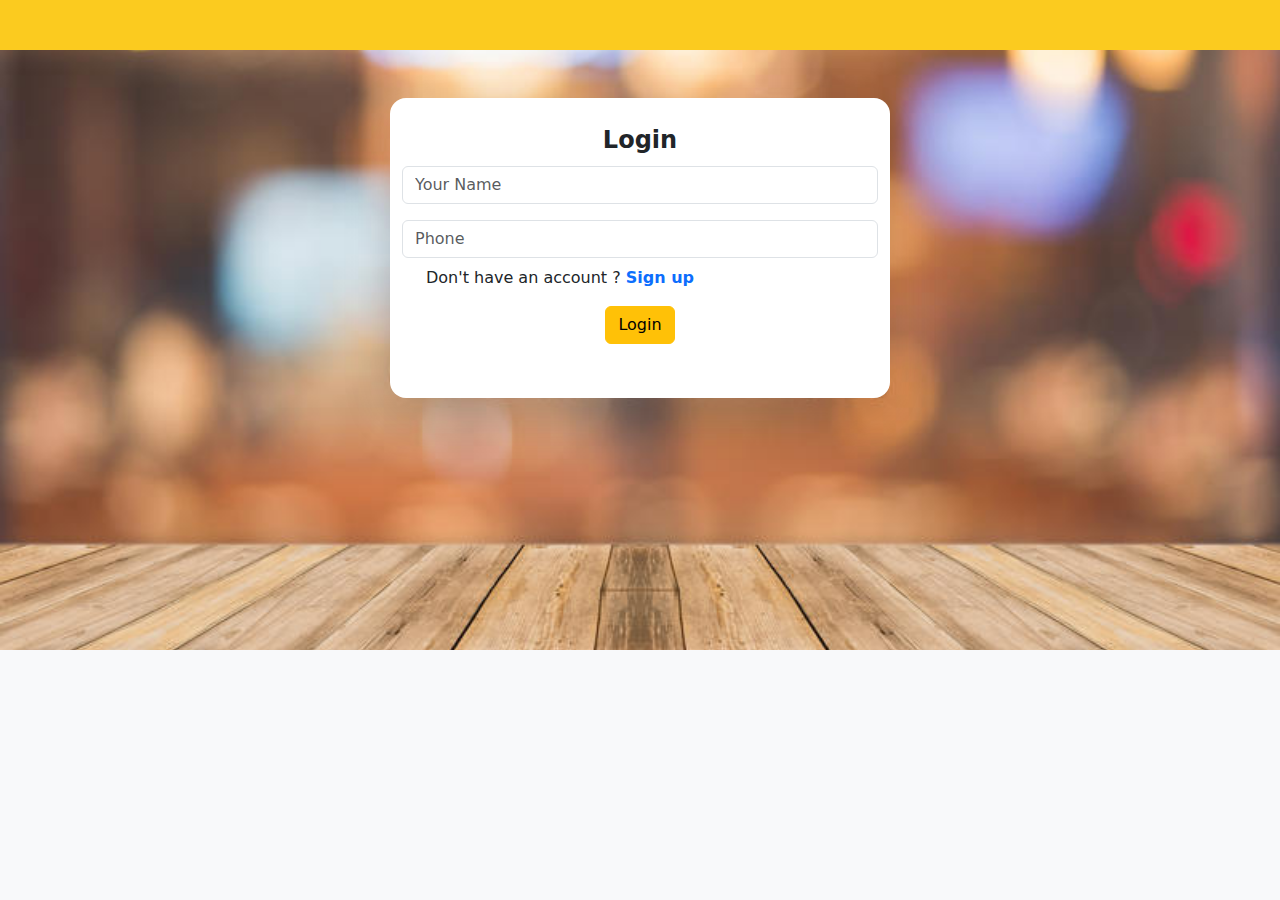
<file: LoginPage.html>
<!DOCTYPE html>
<html lang="en">

<head>
    <meta charset="UTF-8">
    <meta http-equiv="X-UA-Compatible" content="IE=edge">
    <meta name="viewport" content="width=device-width, initial-scale=1.0">
    <link href="https://cdn.jsdelivr.net/npm/bootstrap@5.2.3/dist/css/bootstrap.min.css" rel="stylesheet">
    <link rel="stylesheet" href="https://cdn.jsdelivr.net/npm/bootstrap-icons@1.10.3/font/bootstrap-icons.css">
    <title>Login</title>
    <style>
 .nav{
            width: 100%;
            height: 50px;
            background-color: #fbcb1f  ;
        }
        #backgimage{
           background-image: url("images/wooden-board-empty-table-front-blurred-background-perspec-perspective-brown-wood-over-blur-restaurant-can-be-used-79041086.jpg");
           background-size: cover;
           height: 600px;
           background-position: center;
           background-repeat: no-repeat;
        }
        .errorSpan{
            color: red;
        }
    </style>
</head>

<body class="bg-light">
    <nav class="nav">
    </nav>
    <section id="backgimage" class="d-flex justify-content-center ">
        <form class="row bg-white m-5 rounded-4 h-50 shadow-lg" action="index - modal.html" style="width: 500px;">
            <fieldset>
                <legend class="text-center mt-4 fw-bold">Login</legend>
                <div class="col-12 d-flex justify-content-center mt-2">
                    <label for="username" class="form-label"> </label>
                    <input id="login-userName" type="text" class="form-control " placeholder="Your Name"
                        required>
                </div>
                <div class="col-12 d-flex justify-content-center  mt-3">
                    <label for="phone" class="form-label"> </label>
                    <input id="login-phonNumber" type="tel" class="form-control "
                        placeholder="Phone" pattern="^01[0-2,5]{1}[0-9]{8}$" required>
                </div>
                <span id="invaildname" style="display: none;" class="text-danger">Invaild username or phone</span>
                <div class="form-check mt-2">
                    <p class="lead mt-2 fs-6">Don't have an account ? <a href="RegisterPage.html" class="text-decoration-none fw-bold">Sign up</a></p>
                  </div>
                <div class="col-12 mt-3 mb-3 text-center">
                    <button type="submit" class="btn btn-warning" id="loginBtn">Login</button>
                </div>
            </fieldset>
        </form>
    </section>
    <script src="https://cdn.jsdelivr.net/npm/bootstrap@5.2.3/dist/js/bootstrap.bundle.min.js"></script>
    <script src="scripts/login.js"></script>
</body>
</html>
</file>
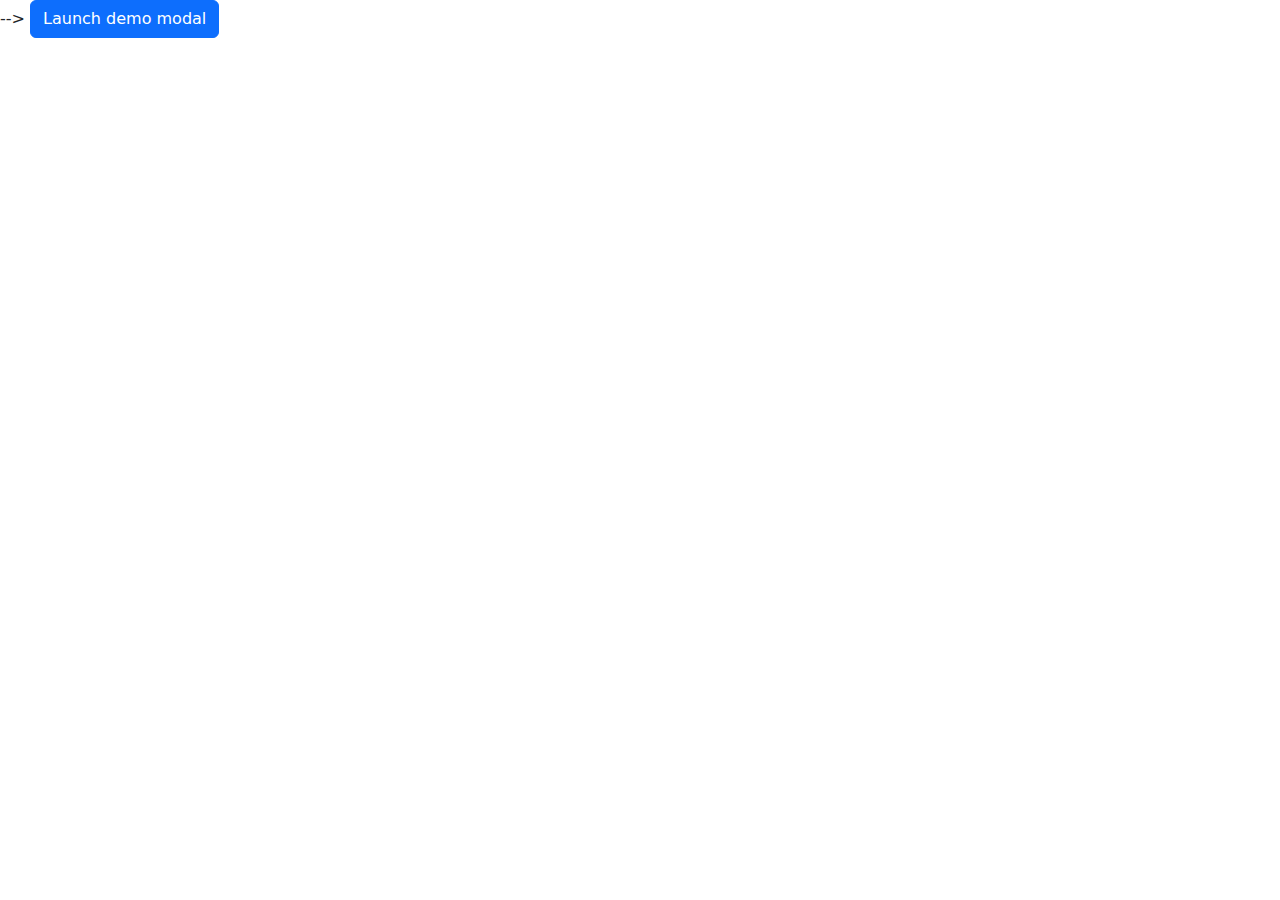
<file: orderdetails.html>
<!DOCTYPE html>
<html lang="en">

<head>
    <meta charset="UTF-8">
    <meta http-equiv="X-UA-Compatible" content="IE=edge">
    <meta name="viewport" content="width=device-width, initial-scale=1.0">
    <link href="https://cdn.jsdelivr.net/npm/bootstrap@5.2.3/dist/css/bootstrap.min.css" rel="stylesheet">
    <link rel="stylesheet" href="https://cdn.jsdelivr.net/npm/bootstrap-icons@1.10.3/font/bootstrap-icons.css">
    <title>Checkout</title>
    
</head>

<body class="">
     -->
    <!-- Button trigger modal -->
    <button type="button" class="btn btn-primary" data-bs-toggle="modal" data-bs-target="#exampleModal">
        Launch demo modal
    </button>

    <!-- Modal -->
    <div class="modal fade" id="exampleModal" tabindex="-1" aria-labelledby="exampleModalLabel" aria-hidden="true">
        <div class="modal-dialog modal-dialog-centered modal-lg ">
            <div class="modal-content">
                <div class="modal-header">
                    <h1 class="modal-title fs-5" id="exampleModalLabel">Your Oreder Completed</h1>
                    <button type="button" class="btn-close" data-bs-dismiss="modal" aria-label="Close"></button>
                </div>
                <div class="modal-body">
                    <div class="container-fluid ">
                        <div class="row">
                            <div id="tableShow" class="container table-responsive d-flex">
                                <table class=" table table-hover bg-light rounded-3">
                                    <thead>
                                        <tr>
                                            <th>Prouduct</th>
                                            <th>Price</th>
                                        </tr>
                                    </thead>
                                    <tbody>
                                    </tbody>
                                </table>
                            </div>
                        </div>
                        <div class="container-fluid p-2 me-2">
                            <div class="row">
                                <h6 class="col lead fw-bolder"> Total </h6>
                                <h5 id="talalPrice" class="col lead fw-bolder text-end me-5"> </h5>
                                <hr>
                            </div>
                            <div class="row">
                                <h5 class="col lead ">Name  </h5>
                                <h5 id="clientName" class="col lead text-end"> </h5>
                                <br>
                            </div>
                            <div class="row">
                                <h5 class="col lead ">Shipping Address </h5>
                                <h5 id="address" class="col lead text-end"> </h5>
                                <br>
                            </div>
                        </div>
                    </div>
                    <div class="modal-footer">
                        <button type="button" class="btn btn-warning" data-bs-dismiss="modal">Close</button>
                        
                    </div>
                </div>
            </div>
        </div>

        <script src="scripts/orderdetails.js"></script>
        <script src="https://cdn.jsdelivr.net/npm/bootstrap@5.2.3/dist/js/bootstrap.bundle.min.js"></script>
</body>

</html>
</file>
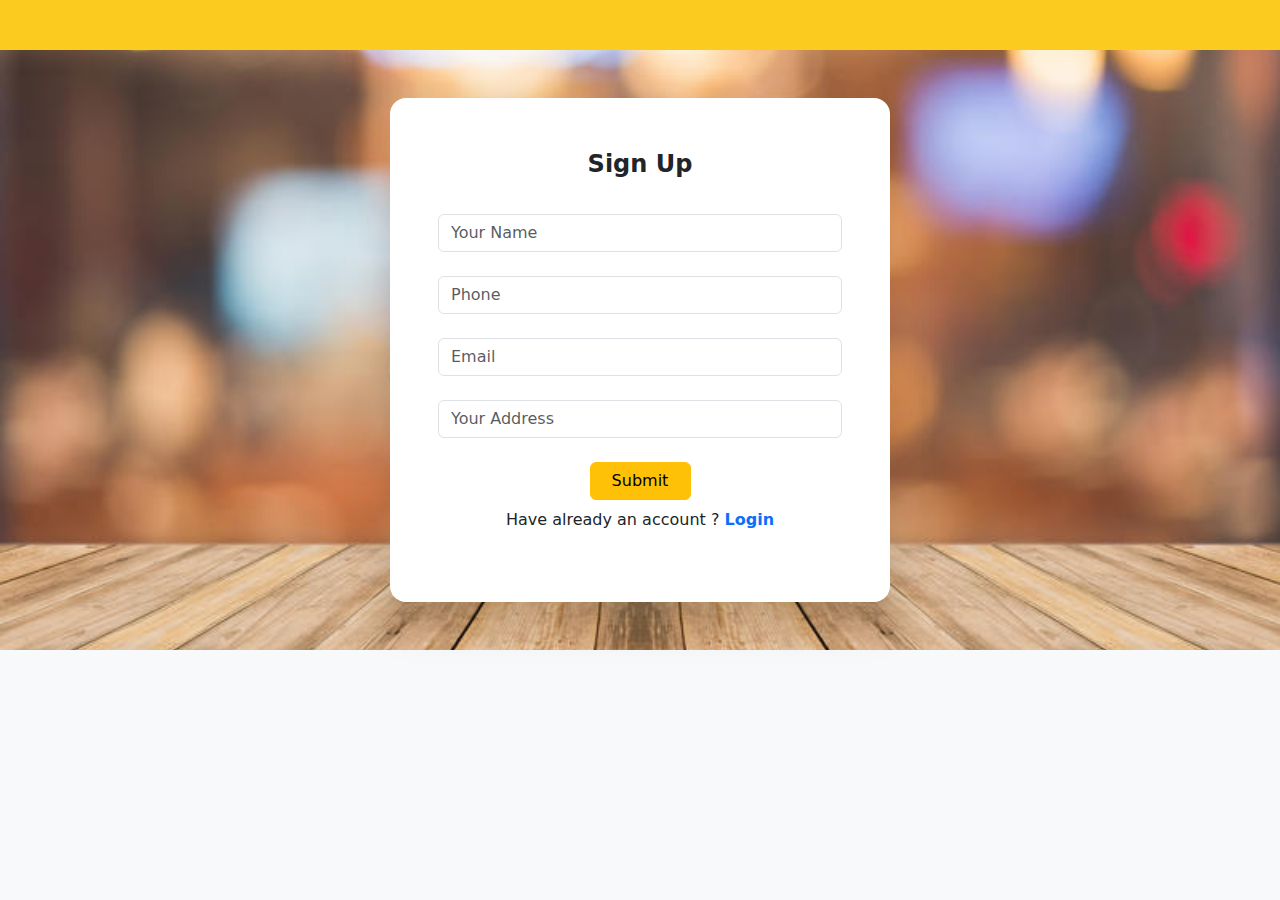
<file: RegisterPage.html>
<!DOCTYPE html>
<html lang="en">

<head>
    <meta charset="UTF-8">
    <meta http-equiv="X-UA-Compatible" content="IE=edge">
    <meta name="viewport" content="width=device-width, initial-scale=1.0">
    <link href="https://cdn.jsdelivr.net/npm/bootstrap@5.2.3/dist/css/bootstrap.min.css" rel="stylesheet">
    <link rel="stylesheet" href="https://cdn.jsdelivr.net/npm/bootstrap-icons@1.10.3/font/bootstrap-icons.css">
    <title>Register</title>
    <style>
        .nav {
            width: 100%;
            height: 50px;
            background-color: #fbcb1f      ;
        }
        #backgimage{
           background-image: url("images/wooden-board-empty-table-front-blurred-background-perspec-perspective-brown-wood-over-blur-restaurant-can-be-used-79041086.jpg");
           background-size: cover;
           height: 600px;
           background-position: center;
           background-repeat: no-repeat;
        }
        .errorSpan{
            color: red;
            display: none;
        }
    </style>
</head>

<body class="bg-light">
    <nav class="nav">
    </nav>
    <section class="d-flex justify-content-center " id="backgimage">
        <form class="row bg-white m-5 rounded-4 d-flex justify-content-center shadow-lg"
            action="index - modal.html" style="width: 500px;">
            <fieldset class="p-5">
                <legend class="text-center fw-bold mb-4">Sign Up</legend>
                <div class="col-12 d-flex flex-column justify-content-center mt-2">
                    <label for="username" class="form-label"> </label>
                    <input id="userName" type="text" class="form-control " placeholder="Your Name"
                        required>
                        <span class="errorSpan"id='username-error'>Enter a valid username</span>
                </div>
                <div class="col-12 d-flex flex-column justify-content-center  mt-3">
                    <label for="phone" class="form-label"> </label>
                    <input id="phonNumber" type="tel" class="form-control "
                        placeholder="Phone" pattern="^01[0-2,5]{1}[0-9]{8}$" required>
                        <span class="errorSpan" id="phone-error">Enter a valid phone number</span>
                </div>
                <div class="col-12 d-flex flex-column justify-content-center mt-3">
                    <label for="email" class="form-label"></label>
                    <input id="email" type="email" class="form-control"  placeholder="Email"
                        pattern=".+@[a-zA-z]{3,}\.com" required>
                        <span class="errorSpan" id="email-error">Enter a vaild Email</span>
                </div>
                <div class="col-12 d-flex flex-column justify-content-center mt-3">
                    <label for="address" class="form-label"></label>
                    <input id="address" type="text" class="form-control" placeholder="Your Address"
                        required>
                        <span class="errorSpan" id="address-error">Enter a vaild address</span>
                </div>
                <!-- <div class="col-12 d-flex justify-content-center mt-3">
                    <label for="password" class="form-label"></label>
                    <input id="password" type="password" class="form-control" placeholder="Password" pattern="^[a-zA-Z0-9]{8,}$" required>
                    <span class="errorSpan"></span>
                </div> -->
                <div class="col-12 mt-4 text-center">
                    <button type="submit" class="btn btn-warning w-25" id="registerBtn">Submit</button>
                    <p class="lead mt-2 fs-6">Have already an account ? <a href="LoginPage.html" class="text-decoration-none fw-bold">Login</a></p>
            </fieldset>
        </form>
    </section>
    <script src="https://cdn.jsdelivr.net/npm/bootstrap@5.2.3/dist/js/bootstrap.bundle.min.js"></script>
    <script src="scripts/register.js"></script>
</body>
</html>
</file>
